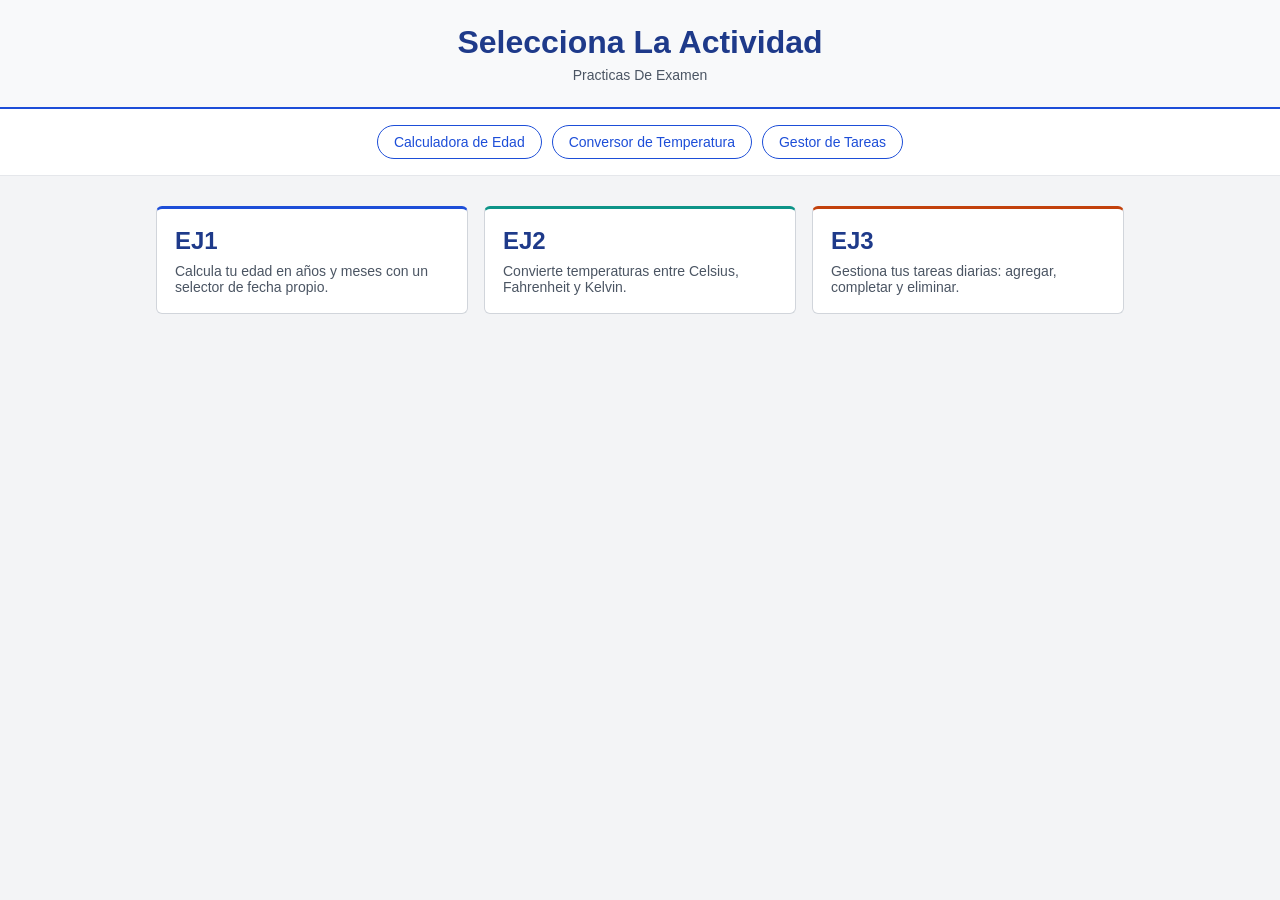
<file: index.html>
<!DOCTYPE html>
<html lang="es">
<head>
  <meta charset="UTF-8">
  <meta name="viewport" content="width=device-width, initial-scale=1.0">
  <title>Selector de Ejercicios</title>
  <link rel="stylesheet" href="styles.css">
</head>
<body>
  <header class="header">
    <h1>Selecciona La Actividad</h1>
    <p class="subtitle">Practicas De Examen </p>
  </header>

  <nav class="menu">
    <a href="EJ1/index.html">Calculadora de Edad</a>
    <a href="EJ2/index.html">Conversor de Temperatura</a>
    <a href="EJ3/index.html">Gestor de Tareas</a>
  </nav>

  <main class="proyectos">
<a class="tarjeta" href="EJ1/index.html">
      <h2>EJ1</h2>
      <p>Calcula tu edad en años y meses con un selector de fecha propio.</p>
    </a>
    <a class="tarjeta" href="EJ2/index.html">
      <h2>EJ2</h2>
      <p>Convierte temperaturas entre Celsius, Fahrenheit y Kelvin.</p>
    </a>
    <a class="tarjeta" href="EJ3/index.html">
      <h2>EJ3</h2>
      <p>Gestiona tus tareas diarias: agregar, completar y eliminar.</p>
    </a>
  </main>
</body>
</html>
</file>
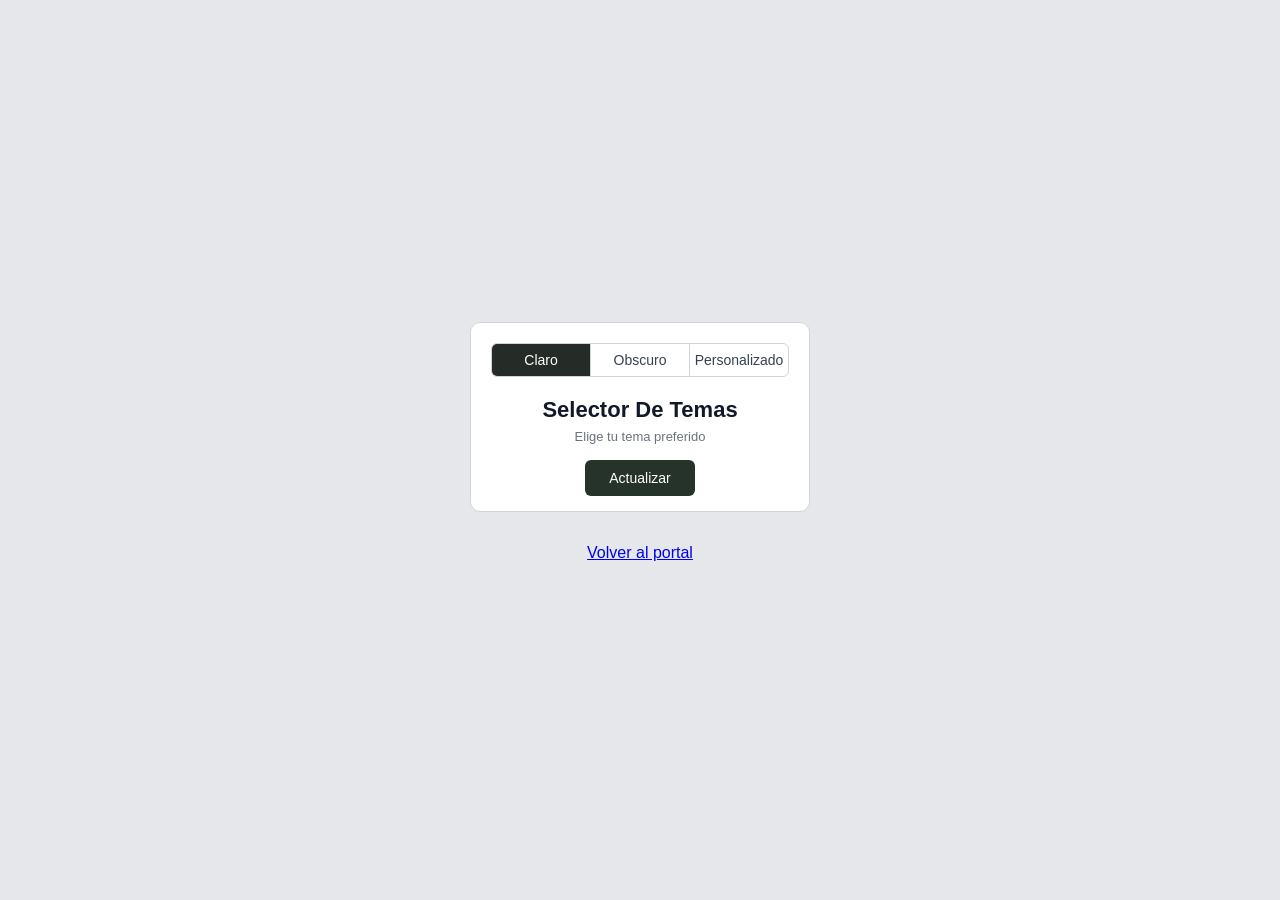
<file: EJ0/index.html>
<!DOCTYPE html>
<html lang="es">
<head>
  <meta charset="UTF-8">
  <meta name="viewport" content="width=device-width, initial-scale=1.0">
  <title>JorgeFrancisco</title>
  <link rel="stylesheet" href="styles.css">
</head>
<body>
  <input type="radio" name="tema" id="tema-claro" class="tema-input" checked>
  <input type="radio" name="tema" id="tema-oscuro" class="tema-input">
  <input type="radio" name="tema" id="tema-custom" class="tema-input">

  <main class="card">
    <nav class="tabs">
      <label for="tema-claro" class="tab">Claro</label>
      <label for="tema-oscuro" class="tab">Obscuro</label>
      <label for="tema-custom" class="tab">Personalizado</label>
    </nav>

    <h1>Selector De Temas</h1>
    <p>Elige tu tema preferido</p>
    <button type="button" class="boton">Actualizar</button>
  </main>

  <script>
    const card = document.querySelector('.card');
    document.querySelector('.boton').addEventListener('click', () => {
      const tema = document.querySelector('.tema-input:checked').id;
      card.className = 'card ' + tema;
    });

  </script>

<footer class="footer">
  <a href="../index.html">Volver al portal</a>
</footer>
</body>
</html>
</file>
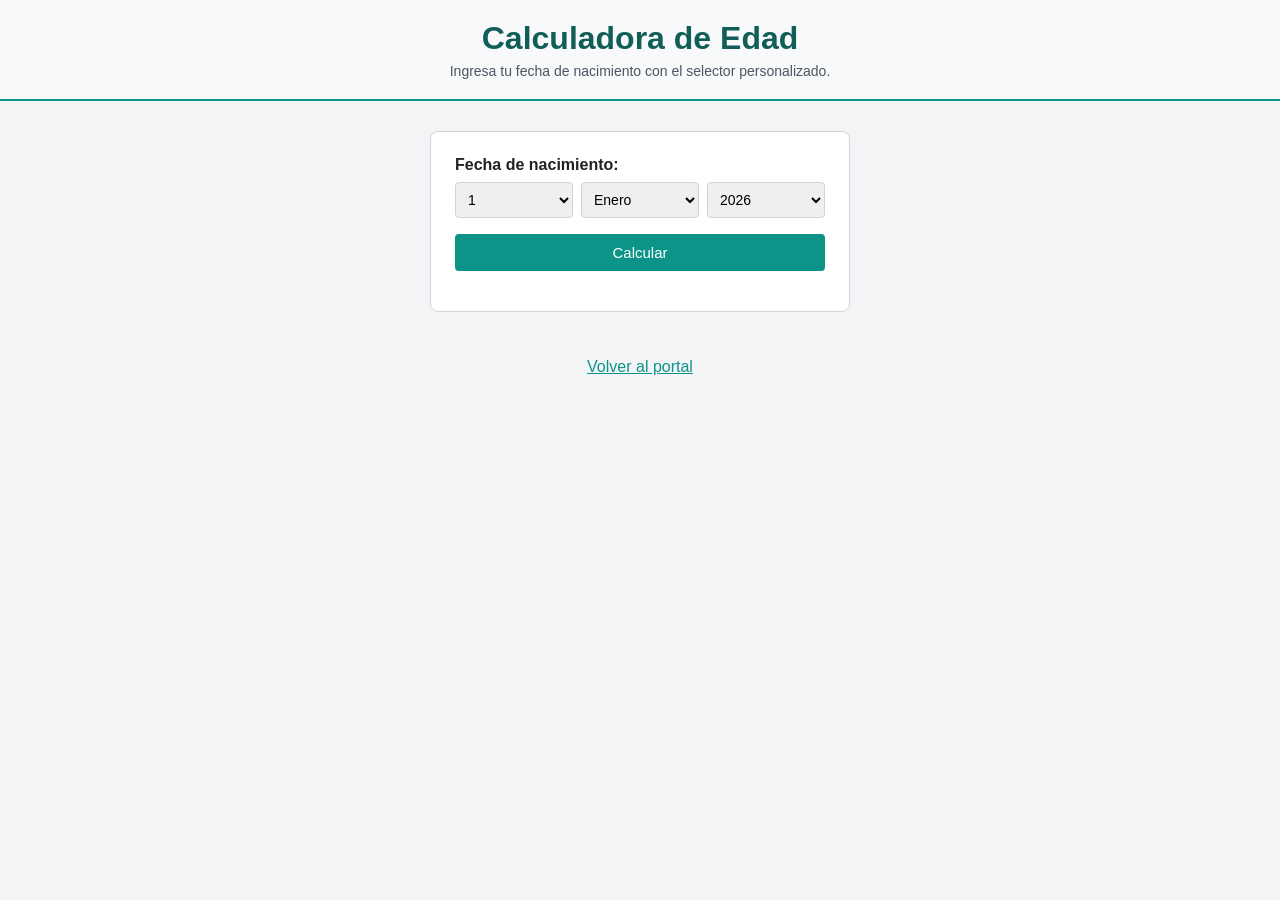
<file: EJ1/index.html>
<!DOCTYPE html>
<html lang="es">
<head>
  <meta charset="UTF-8">
  <meta name="viewport" content="width=device-width, initial-scale=1.0">
  <title>Calculadora de Edad</title>
  <link rel="stylesheet" href="css/styles.css">
</head>
<body>
  <header class="header">
    <h1>Calculadora de Edad</h1>
    <p class="subtitle">Ingresa tu fecha de nacimiento con el selector personalizado.</p>
  </header>

  <main class="card">
    <form id="formEdad" class="form-edad">
      <label>Fecha de nacimiento:</label>
      <div class="selectores">
        <select id="dia" required></select>
        <select id="mes" required></select>
        <select id="anio" required></select>
      </div>
      <button type="submit" class="boton">Calcular</button>
    </form>

    <p id="mensajeError" class="error"></p>
    <p id="resultado" class="resultado"></p>
  </main>

  <footer class="footer">
    <a href="../index.html">Volver al portal</a>
  </footer>

  <script src="js/app.js"></script>
</body>
</html>
</file>
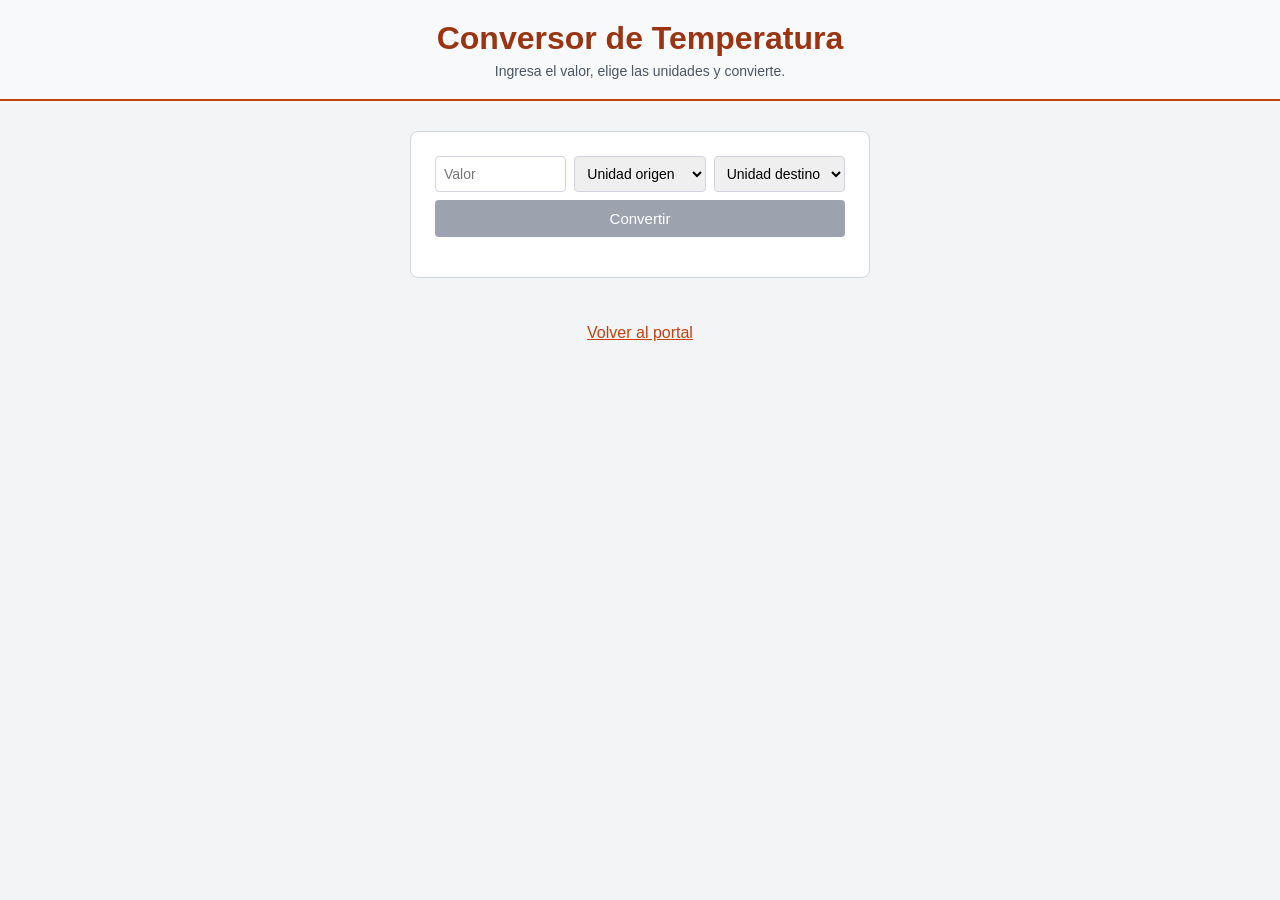
<file: EJ2/index.html>
<!DOCTYPE html>
<html lang="es">
<head>
  <meta charset="UTF-8">
  <meta name="viewport" content="width=device-width, initial-scale=1.0">
  <title>Conversor de Temperatura</title>
  <link rel="stylesheet" href="css/styles.css">
</head>
<body>
  <header class="header">
    <h1>Conversor de Temperatura</h1>
    <p class="subtitle">Ingresa el valor, elige las unidades y convierte.</p>
  </header>

  <main class="card">
    <form id="formTemp" class="form-temp">
      <input type="number" id="valor" placeholder="Valor" step="any">
      <select id="unidadOrigen">
        <option value="">Unidad origen</option>
        <option value="C">Celsius</option>
        <option value="F">Fahrenheit</option>
        <option value="K">Kelvin</option>
      </select>
      <select id="unidadDestino">
        <option value="">Unidad destino</option>
        <option value="C">Celsius</option>
        <option value="F">Fahrenheit</option>
        <option value="K">Kelvin</option>
      </select>
      <button type="submit" id="botonConvertir" class="boton" disabled>Convertir</button>
    </form>

    <p id="resultado" class="resultado"></p>
  </main>

  <footer class="footer">
    <a href="../index.html">Volver al portal</a>
  </footer>

  <script src="js/app.js"></script>
</body>
</html>
</file>
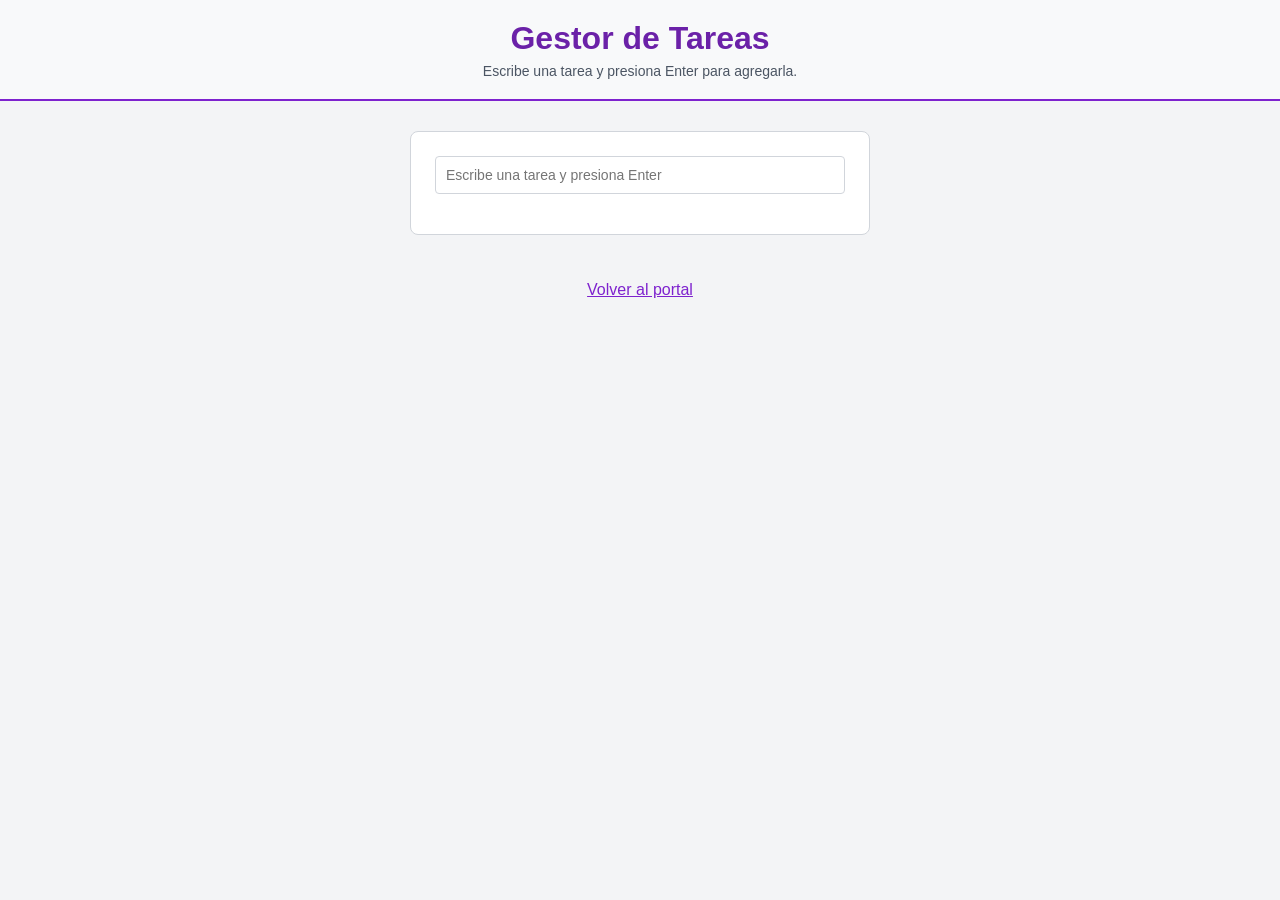
<file: EJ3/index.html>
<!DOCTYPE html>
<html lang="es">
<head>
  <meta charset="UTF-8">
  <meta name="viewport" content="width=device-width, initial-scale=1.0">
  <title>Gestor de Tareas</title>
  <link rel="stylesheet" href="css/styles.css">
</head>
<body>
  <header class="header">
    <h1>Gestor de Tareas</h1>
    <p class="subtitle">Escribe una tarea y presiona Enter para agregarla.</p>
  </header>

  <main class="card">
    <input type="text" id="nuevaTarea" class="input-tarea" placeholder="Escribe una tarea y presiona Enter">
    <ul id="listaTareas" class="lista-tareas"></ul>
  </main>

  <footer class="footer">
    <a href="../index.html">Volver al portal</a>
  </footer>

  <script src="js/app.js"></script>
</body>
</html>
</file>
<file: styles.css>
* {
  box-sizing: border-box;
  margin: 0;
  padding: 0;
}

body {
  font-family: Arial, sans-serif;
  background: #f3f4f6;
  color: #222;
  min-height: 100vh;
}

.header {
  background: #f8f9fa;
  text-align: center;
  padding: 24px 16px;
  border-bottom: 2px solid #1d4ed8;
}

.header h1 { color: #1e3a8a; margin-bottom: 6px; }
.subtitle { color: #4b5563; font-size: 14px; }

.menu {
  display: flex;
  flex-wrap: wrap;
  justify-content: center;
  gap: 10px;
  padding: 16px;
  background: #fff;
  border-bottom: 1px solid #e5e7eb;
}

.menu a {
  text-decoration: none;
  color: #1d4ed8;
  border: 1px solid #1d4ed8;
  border-radius: 20px;
  padding: 8px 16px;
  font-size: 14px;
}

.menu a:hover {
  background: #1d4ed8;
  color: #fff;
}

.proyectos {
  max-width: 1000px;
  margin: 30px auto;
  padding: 0 16px;
  display: grid;
  grid-template-columns: repeat(auto-fit, minmax(220px, 1fr));
  gap: 16px;
}

.tarjeta {
  text-decoration: none;
  color: inherit;
  background: #fff;
  border: 1px solid #d1d5db;
  border-radius: 6px;
  padding: 18px;
}

.tarjeta:hover {
  border-color: #9ca3af;
}

.tarjeta:nth-child(1) { border-top: 3px solid #1d4ed8; }
.tarjeta:nth-child(2) { border-top: 3px solid #0d9488; }
.tarjeta:nth-child(3) { border-top: 3px solid #c2410c; }
.tarjeta:nth-child(4) { border-top: 3px solid #7e22ce; }

.tarjeta h2 {
  color: #1e3a8a;
  margin-bottom: 8px;
}

.tarjeta p {
  font-size: 14px;
  color: #4b5563;
}
</file>
<file: EJ0/styles.css>
* {
  box-sizing: border-box;
  margin: 0;
  padding: 0;
}

body {
  font-family: Arial, sans-serif;
  min-height: 100vh;
  display: flex;
  flex-direction: column;
  align-items: center;
  justify-content: center;
  background: #e5e7eb;
  padding: 16px;
}

.footer {
  margin-top: 16px;
  text-align: center;
}

.tema-input {
  position: absolute;
  opacity: 0;
  pointer-events: none;
}

.card {
  width: 100%;
  max-width: 340px;
  border: 1px solid #d1d5db;
  border-radius: 10px;
  padding: 20px;
  background: #ffffff;
  color: #111827;
  text-align: center;
  transition: background 0.2s, color 0.2s, border-color 0.2s;
  padding-bottom: 15px; 
  box-sizing: border-box;

}

.tabs {
  display: flex;
  border: 1px solid #d1d5db;
  border-radius: 6px;
  overflow: hidden;
  margin-bottom: 20px;
}

.tab {
  flex: 1;
  padding: 8px 0;
  cursor: pointer;
  font-size: 14px;
  color: #374151;
}

.tab:not(:last-child) {
  border-right: 1px solid #d1d5db;
}

.card h1 {
  font-size: 22px;
  margin-bottom: 6px;
}

.card p {
  font-size: 13px;
  color: #6b7280;
  margin-bottom: 16px;
}

.boton {
  border: none;
  border-radius: 6px;
  padding: 10px 24px;
  font-size: 14px;
  cursor: pointer;
  background: #25332a;
  color: #fff;
}

/* Pestaña seleccionada */
#tema-claro:checked ~ .card label[for="tema-claro"],
#tema-oscuro:checked ~ .card label[for="tema-oscuro"],
#tema-custom:checked ~ .card label[for="tema-custom"] {
  background: #252c28;
  color: #fff;
}

/* Tema oscuro (se aplica al pulsar Actualizar) */
.card.tema-oscuro {
  background: #111827;
  color: #f9fafb;
  border-color: #1f2937;
}

.card.tema-oscuro .tabs,
.card.tema-oscuro .tab:not(:last-child) {
  border-color: #374151;
}

.card.tema-oscuro .tab {
  color: #d1d5db;
}

.card.tema-oscuro p {
  color: #9ca3af;
}

.card.tema-custom {
  background: linear-gradient( #db2777);
  color: #f1b3b3;
  border-color: transparent;
}

.card.tema-custom .tabs,
.card.tema-custom .tab:not(:last-child) {
  border-color: rgba(255, 255, 255, 0.4);
}

.card.tema-custom .tab {
  color: #fff;
}

.card.tema-custom p {
  color: rgba(255, 255, 255, 0.85);
}

.card.tema-custom .boton {
  background: #fff;
  color: #7c3aed;
}

.footer {
  Text-align: center;
  padding: 16px;
}
</file>
<file: EJ1/css/styles.css>
* {
  box-sizing: border-box;
  margin: 0;
  padding: 0;
}

body {
  font-family: Arial, sans-serif;
  background: #f3f4f6;
  color: #222;
  min-height: 100vh;
}

.header {
  background: #f8f9fa;
  text-align: center;
  padding: 20px;
  border-bottom: 2px solid #0d9488;
}

.header h1 { color: #115e59; margin-bottom: 6px; }
.subtitle { color: #4b5563; font-size: 14px; }

.card {
  max-width: 420px;
  margin: 30px auto;
  background: #fff;
  border: 1px solid #d1d5db;
  border-radius: 8px;
  padding: 24px;
}

.form-edad label {
  display: block;
  margin-bottom: 8px;
  font-weight: bold;
}

.selectores {
  display: flex;
  gap: 8px;
  margin-bottom: 16px;
}

.selectores select {
  flex: 1;
  padding: 8px;
  border: 1px solid #d1d5db;
  border-radius: 4px;
  font-size: 14px;
}

.boton {
  width: 100%;
  padding: 10px;
  border: none;
  border-radius: 4px;
  background: #0d9488;
  color: #fff;
  font-size: 15px;
  cursor: pointer;
}

.error {
  color: #dc2626;
  margin-top: 12px;
  text-align: center;
  font-size: 14px;
}

.resultado {
  margin-top: 16px;
  text-align: center;
  font-size: 18px;
  font-weight: bold;
  color: #0d9488;
}

.footer {
  text-align: center;
  padding: 16px;
}

.footer a {
  color: #0d9488;
}
</file>
<file: EJ2/css/styles.css>
* {
  box-sizing: border-box;
  margin: 0;
  padding: 0;
}

body {
  font-family: Arial, sans-serif;
  background: #f3f4f6;
  color: #222;
  min-height: 100vh;
}

.header {
  background: #f8f9fa;
  text-align: center;
  padding: 20px;
  border-bottom: 2px solid #c2410c;
}

.header h1 { color: #9a3412; margin-bottom: 6px; }
.subtitle { color: #4b5563; font-size: 14px; }

.card {
  max-width: 460px;
  margin: 30px auto;
  background: #fff;
  border: 1px solid #d1d5db;
  border-radius: 8px;
  padding: 24px;
}

.form-temp {
  display: flex;
  flex-wrap: wrap;
  gap: 8px;
}

.form-temp input,
.form-temp select {
  flex: 1;
  min-width: 100px;
  padding: 8px;
  border: 1px solid #d1d5db;
  border-radius: 4px;
  font-size: 14px;
}

.boton {
  flex-basis: 100%;
  padding: 10px;
  border: none;
  border-radius: 4px;
  background: #c2410c;
  color: #fff;
  font-size: 15px;
  cursor: pointer;
}

.boton:disabled {
  background: #9ca3af;
  cursor: not-allowed;
}

.resultado {
  margin-top: 16px;
  text-align: center;
  font-size: 16px;
  font-weight: bold;
  color: #c2410c;
}

.footer {
  text-align: center;
  padding: 16px;
}

.footer a {
  color: #c2410c;
}
</file>
<file: EJ3/css/styles.css>
* {
  box-sizing: border-box;
  margin: 0;
  padding: 0;
}

body {
  font-family: Arial, sans-serif;
  background: #f3f4f6;
  color: #222;
  min-height: 100vh;
}

.header {
  background: #f8f9fa;
  text-align: center;
  padding: 20px;
  border-bottom: 2px solid #7e22ce;
}

.header h1 { color: #6b21a8; margin-bottom: 6px; }
.subtitle { color: #4b5563; font-size: 14px; }

.card {
  max-width: 460px;
  margin: 30px auto;
  background: #fff;
  border: 1px solid #d1d5db;
  border-radius: 8px;
  padding: 24px;
}

.input-tarea {
  width: 100%;
  padding: 10px;
  border: 1px solid #d1d5db;
  border-radius: 4px;
  font-size: 14px;
  margin-bottom: 16px;
}

.lista-tareas {
  list-style: none;
}

.tarea {
  display: flex;
  align-items: center;
  gap: 10px;
  padding: 10px 0;
  border-bottom: 1px solid #e5e7eb;
}

.tarea span {
  flex: 1;
}

.tarea.completada span {
  text-decoration: line-through;
  color: #9ca3af;
}

.tarea button {
  border: none;
  background: #7e22ce;
  color: #fff;
  border-radius: 4px;
  padding: 6px 10px;
  cursor: pointer;
  font-size: 12px;
}

.footer {
  text-align: center;
  padding: 16px;
}

.footer a {
  color: #7e22ce;
}
</file>
